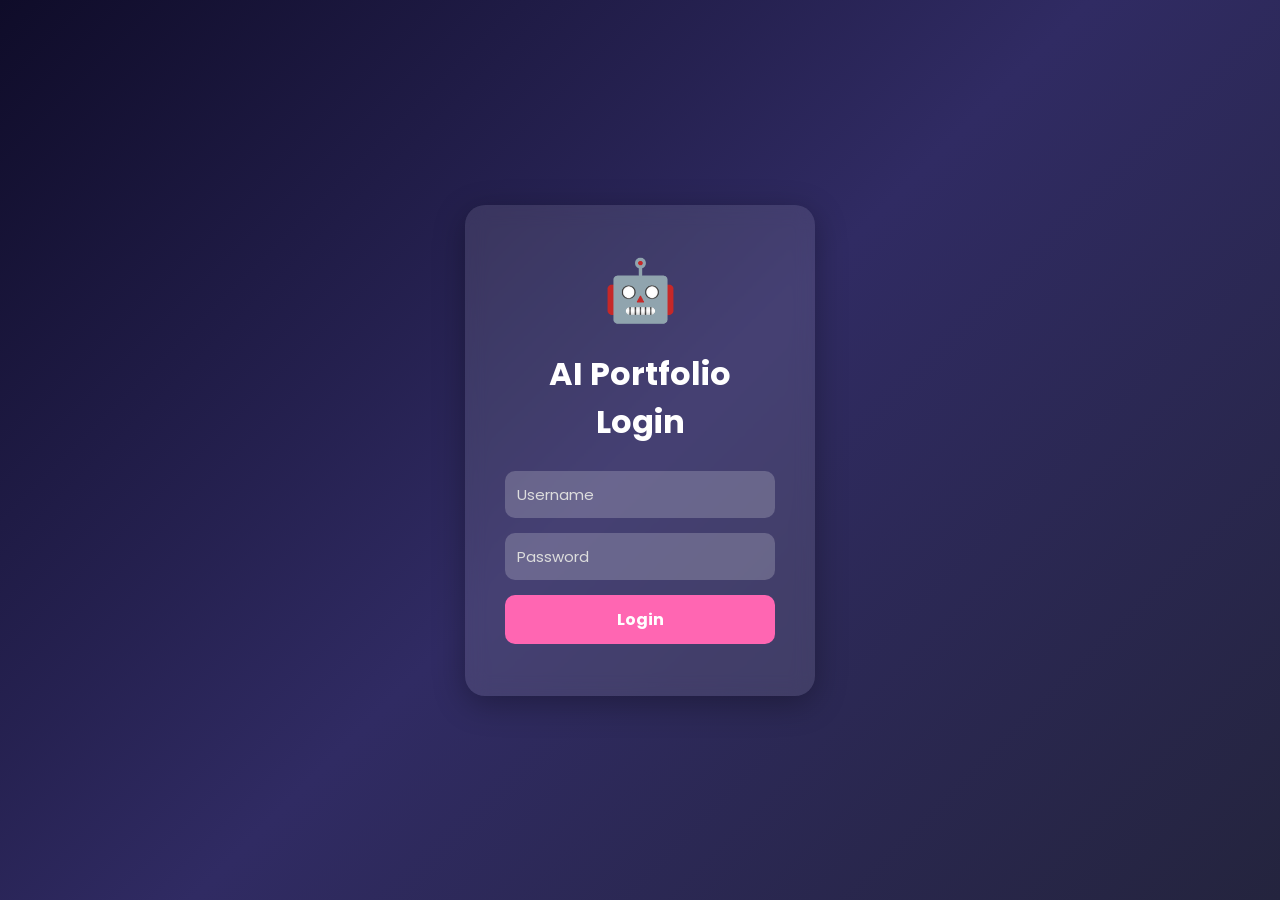
<file: login.html>
<!DOCTYPE html>
<html lang="en">
<head>
<meta charset="UTF-8">
<meta name="viewport" content="width=device-width, initial-scale=1.0">

<title>Pankaj Login</title>

<link href="https://fonts.googleapis.com/css2?family=Poppins:wght@300;400;600&display=swap" rel="stylesheet">

<style>

*{
margin:0;
padding:0;
box-sizing:border-box;
font-family:Poppins;
}

body{
height:100vh;
display:flex;
justify-content:center;
align-items:center;
background:linear-gradient(135deg,#0f0c29,#302b63,#24243e);
overflow:hidden;
}

.login-box{

width:350px;
padding:40px;
border-radius:20px;

background:rgba(255,255,255,0.1);

backdrop-filter:blur(10px);

box-shadow:0 8px 32px rgba(0,0,0,0.3);

text-align:center;

animation:fadeIn 1s ease;
}

@keyframes fadeIn{

from{
opacity:0;
transform:translateY(30px);
}

to{
opacity:1;
transform:translateY(0);
}

}

.login-box h1{
color:white;
margin-bottom:25px;
}

.input-box{

margin:15px 0;
}

.input-box input{

width:100%;
padding:12px;

border:none;
outline:none;

border-radius:10px;

background:rgba(255,255,255,0.2);

color:white;

font-size:15px;
}

.input-box input::placeholder{
color:#ddd;
}

button{

width:100%;
padding:12px;

border:none;
border-radius:10px;

background:#ff66b2;

color:white;

font-size:16px;
font-weight:bold;

cursor:pointer;

transition:0.3s;
}

button:hover{
transform:scale(1.05);
background:#ff3385;
}

#error{
margin-top:12px;
color:#ff8080;
}

.robot{
font-size:60px;
margin-bottom:15px;
animation:float 2s infinite ease-in-out;
}

@keyframes float{

0%{
transform:translateY(0);
}

50%{
transform:translateY(-10px);
}

100%{
transform:translateY(0);
}

}

</style>
</head>

<body>

<div class="login-box">

<div class="robot">🤖</div>

<h1>AI Portfolio Login</h1>

<div class="input-box">
<input type="text" id="username" placeholder="Username">
</div>

<div class="input-box">
<input type="password" id="password" placeholder="Password">
</div>

<button onclick="login()">
Login
</button>

<p id="error"></p>

</div>


<script>

function login(){

let username =
document.getElementById("username").value;

let password =
document.getElementById("password").value;


if(
username==="pankaj"
&&
password==="pankaj123"
){

localStorage.setItem("loggedIn","true");

window.location.href="index.html";

}

else{

document.getElementById("error")
.innerText="Invalid Username or Password";

}

}

</script>

</body>
</html>
</file>
